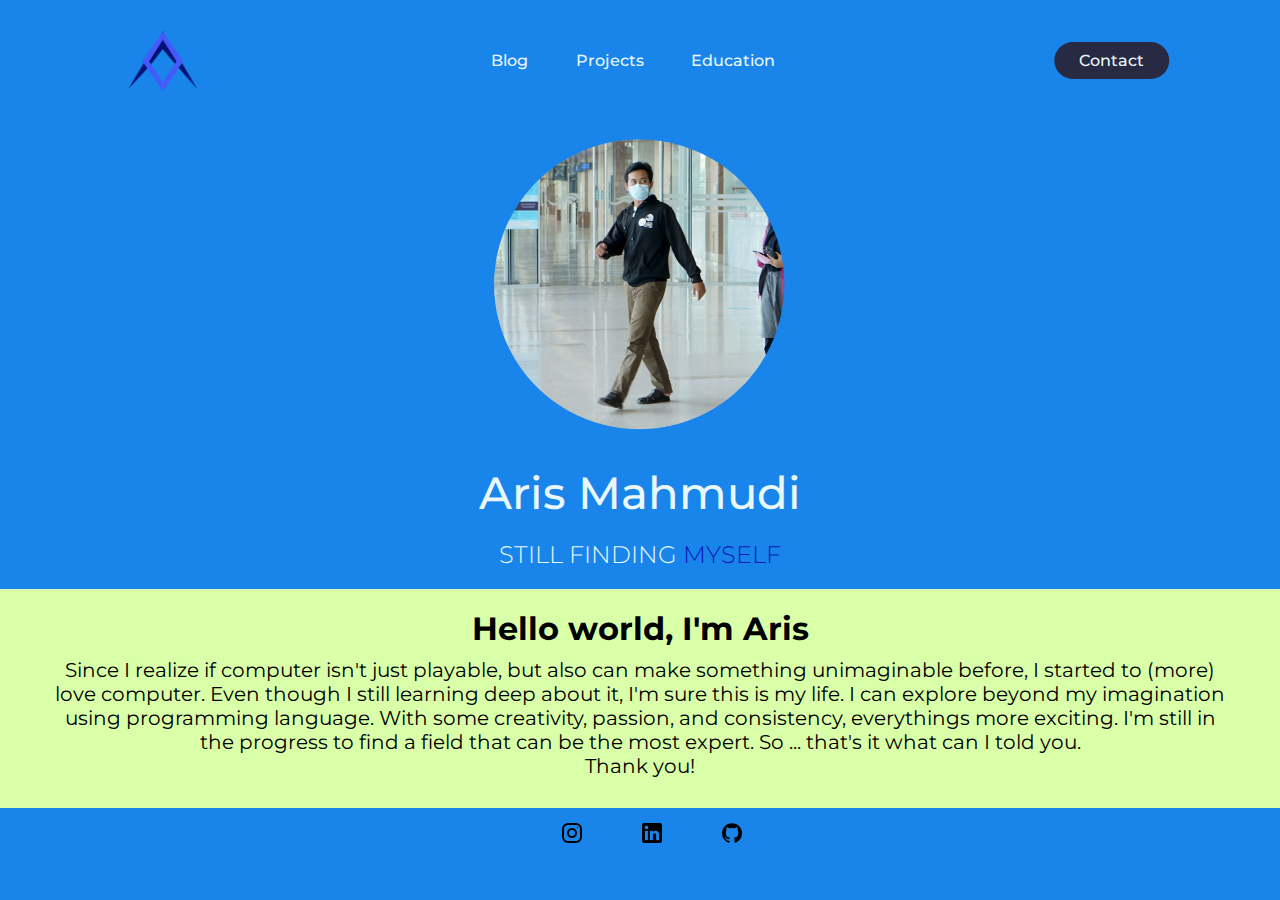
<file: index.html>
<!DOCTYPE html>
<html lang="en">
<head>
    <meta charset="UTF-8">
    <meta http-equiv="X-UA-Compatible" content="IE=edge">
    <meta name="viewport" content="width=device-width, initial-scale=1.0">
    <title>Aris Mahmudi</title>
    <link rel="stylesheet" href="style.css">
    <link rel="icon" type="image/x-icon" href="images/logo.png">
</head>
<body class="index">
    <header>
        <img href="index.html" class="logo" src="images/logo.png" alt="logo">
        <nav>
            <ul class="nav_links">
                <li><a href="blog.html">Blog</a></li>
                <li><a href="#">Projects</a></li>
                <li><a href="#">Education</a></li>
            </ul>
        </nav>
        <a class="cta" href="#"><button>Contact</button></a>
    </header>
    <div class="background">
        <img src="images/background1.png">
       <h1>Aris Mahmudi</h1>
       <h2>STILL FINDING <span>MYSELF</span></h2>
    </div>

    <div class="hello">
        <h1>Hello world, I'm Aris</h1>
        <p>Since I realize if computer isn't just playable, but also can make something unimaginable before,
             I started to (more) love computer. Even though I still learning deep about it, I'm sure 
             this is my life. I can explore beyond my imagination using programming language. With some creativity, 
             passion, and consistency, everythings more exciting. I'm still in the progress to find a field that 
             can be the most expert. So ... that's it what can I told you.<br>Thank you!  
        </p>
    </div>      
    <div class="medsos">
        <a href="https://www.instagram.com/aris_mahmoodi/"><img src="images/instagram.png" alt="instagram"></a>
        <a href="https://www.linkedin.com/in/aris-mahmudi112233"><img src="images/linkedin-logo.png" alt="linked-in"></a>
        <a href="https://github.com/Annelies11/"><img src="images/github.png" alt="github"></a>
    </div> 
</body>
</html>
</file>
<file: style.css>
@import url('https://fonts.googleapis.com/css2?family=Montserrat:wght@100;200;300;500;600&display=swap');
@import url(https://fonts.googleapis.com/css?family=Roboto+Slab:400,100,300,700&subset=latin,cyrillic,latin-ext,vietnamese,greek,greek-ext,cyrillic-ext);
@import url(https://fonts.googleapis.com/css?family=Roboto+Condensed:300italic,400italic,700italic,400,700,300&subset=cyrillic-ext,latin,greek-ext,greek,vietnamese,latin-ext,cyrillic);

*{
    box-sizing: border-box;
    margin: 0;
    padding: 0;
}

body {
    background-color: #1985eb;
}

.index header {
    display: flex;
    justify-content: space-between;
    align-items: center;
    padding: 30px 10%;
}

.index header > li, a , button{
    font-family: "Montserrat", sans-serif;
    font-weight: 500;
    font-size: 16px;
    color: #e8f7fc;
    text-decoration: none;
}

.index header li , a {
    transform: translateX(15%);
}

.logo {
    width: 70px;
    cursor: pointer;    
}

.nav_links {
    list-style: none;
}

.nav_links li {
    display: inline-block;
    padding: 0px 20px;
    
}
.cta button{
    padding: 9px 25px;
    background-color: #272a42;
    border: none;
    border-radius: 50px;
    cursor: pointer;
    transition: all 0.3s ease 0s;
}

.cta button:hover {
    background-color: #1985eb;
}

.background {
    position: relative;
    text-align: center;
}

.background img {
    width: 300px;
}

.background h1 {
    font-family: 'Montserrat';
    color: #e8f7fc;
    font-weight: 500;
    margin: 20px 0;
    font-size: 45px;
}

.background h2{
    font-family: 'Montserrat';
    color: #e8f7fc;
    font-weight: 300;
    margin: 20px 0;
}

.background h2 span {
    color: #061ab7;
}

.medsos {
    display: flex;
    justify-content: center;
    padding: 15px 0px;
    order: 2;
}

.medsos img {
    width: 20px;
    margin: 0 30px;
    cursor: pointer;
}

.hello {
    position: relative;
    text-align: center;
    padding: 20px 0;
    justify-content: center;
    order: 1;
    background-color: #d9ffa8;
}

.hello > h1, p{
    font-family: 'Montserrat';
}

.hello > p {
    font-size: 20px;
   padding: 10px 50px;
}

/* Blog Css */

.blogHeader {
    margin: 20px 0;
    text-align: center;
    color: #e8f7fc;
}

.blogHeader h1 {
    font-family: "Roboto Slab", sans-serif;
}

.article_box {
    width: 500px;
    margin: 0 auto;
    box-shadow: 0 0 50px 0 rgba(0, 0, 0, .1);
    margin-bottom: 25px;
  }

  .article_box_header_link {
    display: block;
  background: #d9ffa8;
  color: rgba(0, 0, 0, .65);
  text-decoration: none;
  padding: 25px;
  font-size: 30px;
  line-height: 1.5em;
  font-family: "Roboto Slab";
  font-weight: normal;
  position: relative;
  }

  .article_box_header_link::before {
    display: block;
    content: ".";
    font-size: 0;
    position: absolute;
    top: 0; right: 0; bottom: 0; left: 0;
    border: 1px solid rgba(255, 255, 255, .2);
    border-bottom: 0;
  }
  
  .article_box_header_link span::before,
  .article_box_header_link span::after {
    content: '"';
  }
  
  .article_box_header_link span {
    border-bottom: 2px dashed transparent;
    transition: border .5s;
  }
  .article_box_header_link:hover span {
    border-bottom-color: rgba(0, 0, 0, .25);
  }

  .article_box_meta {
      background: #222;
      padding: 20px 25px;
      padding-top: 30px;
      position: relative;
  }

  .article_box_meta::before {
      content: ".";
      display: block;
      font-size: 0;
      border: 0 solid transparent;
      border-top-color: #d9ffa8;
      width: 0;
      height: 0;
      border-width: 15px 15px 0;
      position: absolute;
      top: 0;
  }

  .article_box_meta::after {
    content: ".";
    display: block;
    font-size: 0;
    border: 0 solid transparent;
    border-top-color: rgba(32, 32, 32, .25);
    width: 0;
    height: 0;
    border-width: 10px 10px 0;
    position: absolute;
    top: 0;
    margin-left: 5px;
  }
  
  .article_box_author_link {
    color: #fff;
    text-decoration: none;
    display: block;
    font-family: "Roboto Condensed";
    text-transform: uppercase;
    font-weight: bold;
    font-size: 16px;
    margin-bottom: 10px;
  }

  .article_box_time {
    display: block;
    color: rgba(255, 255, 255, .35);
    font-family: "Roboto Condensed";
    font-style: italic;
    font-size: 14px;
  }
/* Until here */
</file>
